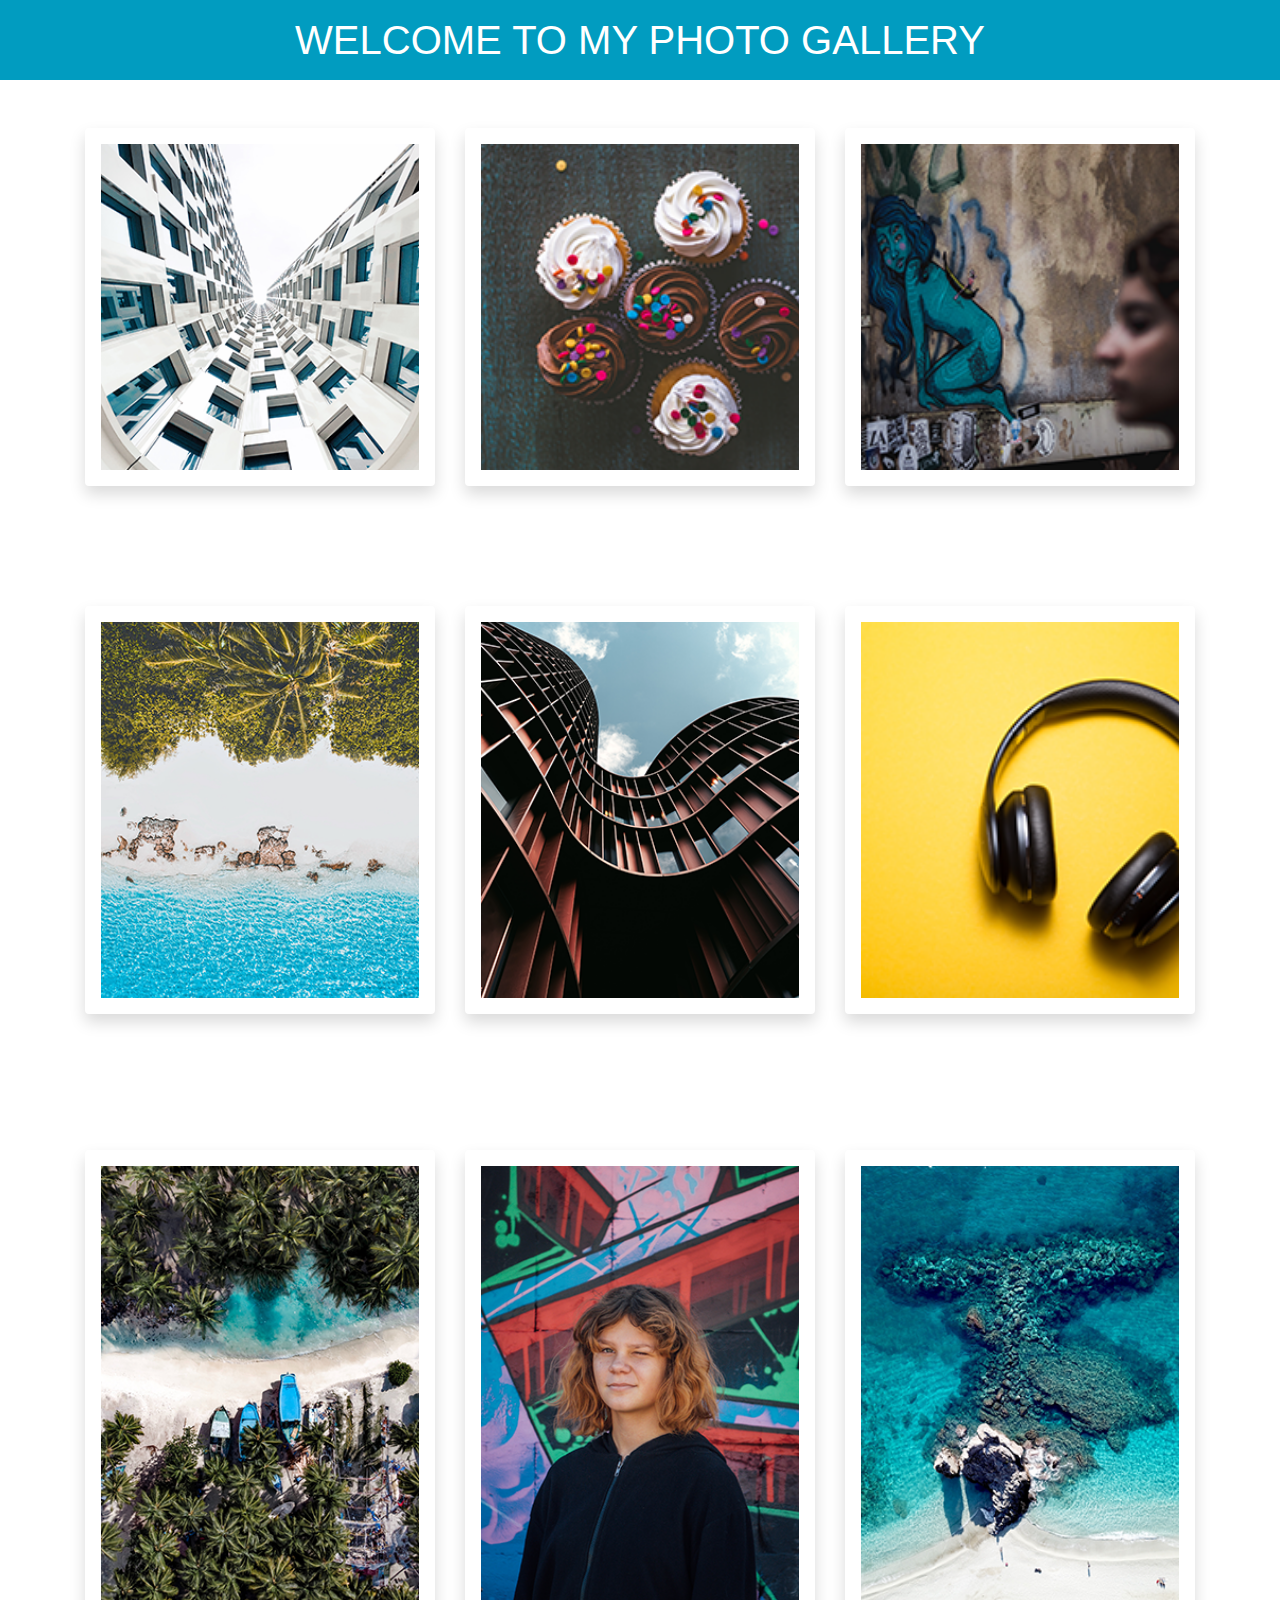
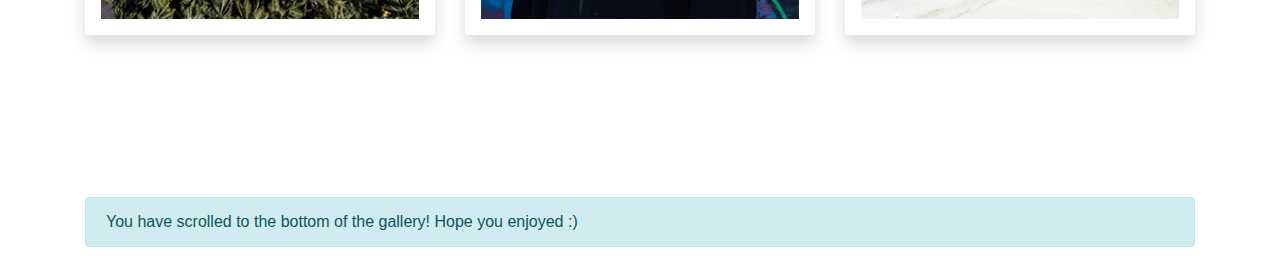
<file: index.html>
<!doctype html>
<html lang="en">
  <head>
    <!-- Required meta tags -->
    <meta charset="utf-8">
    <meta name="viewport" content="width=device-width, initial-scale=1, shrink-to-fit=no">

    <!-- Bootstrap CSS -->
    <link rel="stylesheet" href="https://stackpath.bootstrapcdn.com/bootstrap/4.4.1/css/bootstrap.min.css" integrity="sha384-Vkoo8x4CGsO3+Hhxv8T/Q5PaXtkKtu6ug5TOeNV6gBiFeWPGFN9MuhOf23Q9Ifjh" crossorigin="anonymous">

    <link rel="stylesheet" href="main.css">

    <title>Hello, world!</title>
  </head>
  <body>
    <h1 class="text-uppercase text-center">Welcome To My Photo Gallery</h1>

    <div class="container">
      <div class="row">
        <div class="col-sm-6 col-md-6 col-lg-4">
          <img src="img/hw2-image1.png" alt="Curved building with many windows, looking upwards to the sky." title="Building with many windows." class="shadow p-3 mb-5 bg-white rounded">
        </div>
        <div class="col-sm-6 col-md-6 col-lg-4">
          <img src="img/hw2-image2.png" alt="Six cupcakes on the table, three with chocolate frosting and three with vanilla." title="Cupcakes on a table." class="shadow p-3 mb-5 bg-white rounded">
        </div>
        <div class="col-sm-6 col-md-6 col-lg-4">
          <img src="img/hw2-image3.png" alt="Graffiti of a blue girl on a wall, with a blurred image of someone walking by it." title="Graffiti on a wall." class="shadow p-3 mb-5 bg-white rounded">
        </div>
        <div class="col-sm-6 col-md-6 col-lg-4">
          <img src="img/hw2-image4.png" alt="Overhead view of palm trees, sands, rocks and the blue ocean." title="Scene of the beach." class="shadow p-3 mb-5 bg-white rounded">
        </div>
        <div class="col-sm-6 col-md-6 col-lg-4">
          <img src="img/hw2-image5.png" alt="A cureved brown toned building looking up to the cloudy sky." title="A curved building." class="shadow p-3 mb-5 bg-white rounded">
        </div>
        <div class="col-sm-6 col-md-6 col-lg-4">
          <img src="img/hw2-image6.png" alt="A pair of black headphones on a bright yellow background." title="A pair of headphones." class="shadow p-3 mb-5 bg-white rounded">
        </div>
        <div class="col-sm-6 col-md-6 col-lg-4">
          <img src="img/hw2-image7.png" alt="Overhead view of palm trees, the sand, water and parked boats." title="Overhead view of the beach." class="shadow p-3 mb-5 bg-white rounded">
        </div>
        <div class="col-sm-6 col-md-6 col-lg-4">
            <img src="img/hw2-image8.png" alt="A girl winking at the camera in front of a colorful background." title="Girl winking." class="shadow p-3 mb-5 bg-white rounded">
        </div>
        <div class="col-sm-6 col-md-6 col-lg-4">
          <img src="img/hw2-image9.png" alt="Overhead view of blue ocean with coral in the water by the beach." title="Overhead view of the water." class="shadow p-3 mb-5 bg-white rounded">
        </div>
      </div>

      <div class="alert alert-info" role="alert">
        You have scrolled to the bottom of the gallery! Hope you enjoyed :)
      </div>
    </div>




    <!-- Optional JavaScript -->
    <!-- jQuery first, then Popper.js, then Bootstrap JS -->
    <script src="https://code.jquery.com/jquery-3.4.1.slim.min.js" integrity="sha384-J6qa4849blE2+poT4WnyKhv5vZF5SrPo0iEjwBvKU7imGFAV0wwj1yYfoRSJoZ+n" crossorigin="anonymous"></script>
    <script src="https://cdn.jsdelivr.net/npm/popper.js@1.16.0/dist/umd/popper.min.js" integrity="sha384-Q6E9RHvbIyZFJoft+2mJbHaEWldlvI9IOYy5n3zV9zzTtmI3UksdQRVvoxMfooAo" crossorigin="anonymous"></script>
    <script src="https://stackpath.bootstrapcdn.com/bootstrap/4.4.1/js/bootstrap.min.js" integrity="sha384-wfSDF2E50Y2D1uUdj0O3uMBJnjuUD4Ih7YwaYd1iqfktj0Uod8GCExl3Og8ifwB6" crossorigin="anonymous"></script>
  </body>
</html>
</file>
<file: main.css>
/*===========================

Reset Rule

===========================*/

* {
	padding: 0;
	margin: 0;
	border: 0;
	box-sizing: border-box;
}

/*===========================

Headers

===========================*/

h1 {
  background-color: #019cc0;
  color: white;
  padding: 1rem;
  margin-bottom: 1rem;
}


/*===========================

Rows

===========================*/
.row {
  text-align: center;
}

img {
  padding: .25rem;
}







/*===========================

Responsive Web Coding - 768px by 1024px (Tablet)

===========================*/
@media screen and (min-width: 575px) {
  /* Header */
  h1 {
    margin-bottom: 3rem;
  }
    /* Images */
  img {
    width: 100%;
    object-fit: cover;
    height: 75%;
    padding: 0 2rem;

  }
}

/*===========================

Responsive Web Coding - 1366px by 768px (Laptop)

===========================*/
@media screen and (min-width: 1366px) {
}


/*===========================

Responsive Web Coding - 1920px by 1024 px (Desktop)

===========================*/
@media screen and (min-width: 1500px) {
}
</file>
